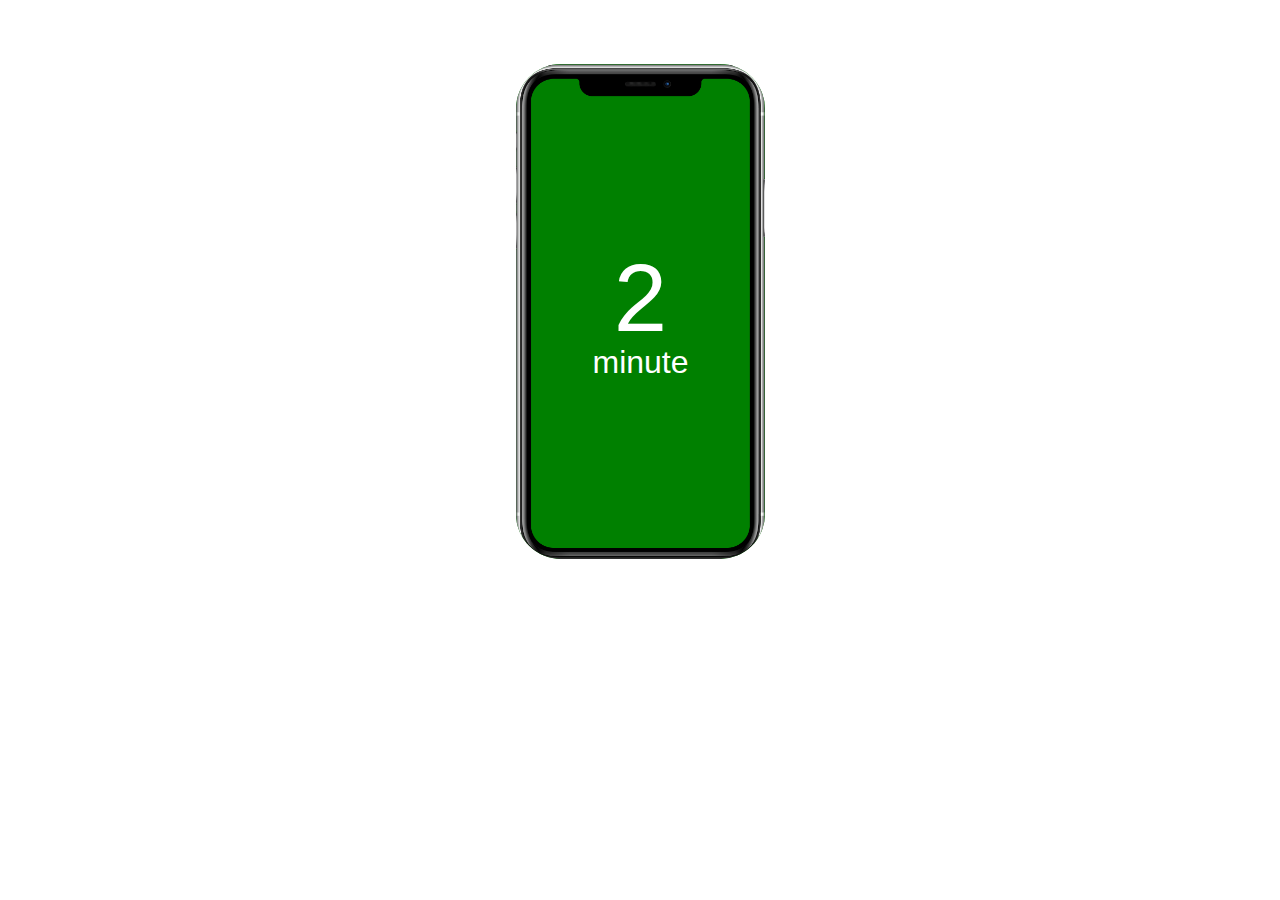
<file: homework1/index.html>
<!DOCTYPE html>
<html lang="en">
<head>
    <meta charset="UTF-8">
    <meta name="viewport" content="width=device-width, initial-scale=1.0">
    <title>Timer</title>
    <link rel="stylesheet" href="./styles/main.css">
</head>
<body>
    <div class="phone-timer">
        <div class="container-phone">
            <div class="phone-green">
                <div class="phone">
                    <p class="phone__title">2</p>
                    <p class="phone__text">minute</p>
                </div>
                <div class="timer"></div>
            </div>
        </div>
    </div>


    <script src="./scripts/jquery.min.js"></script>
    <script src="./scripts/script.js"></script>
</body>
</html>
</file>
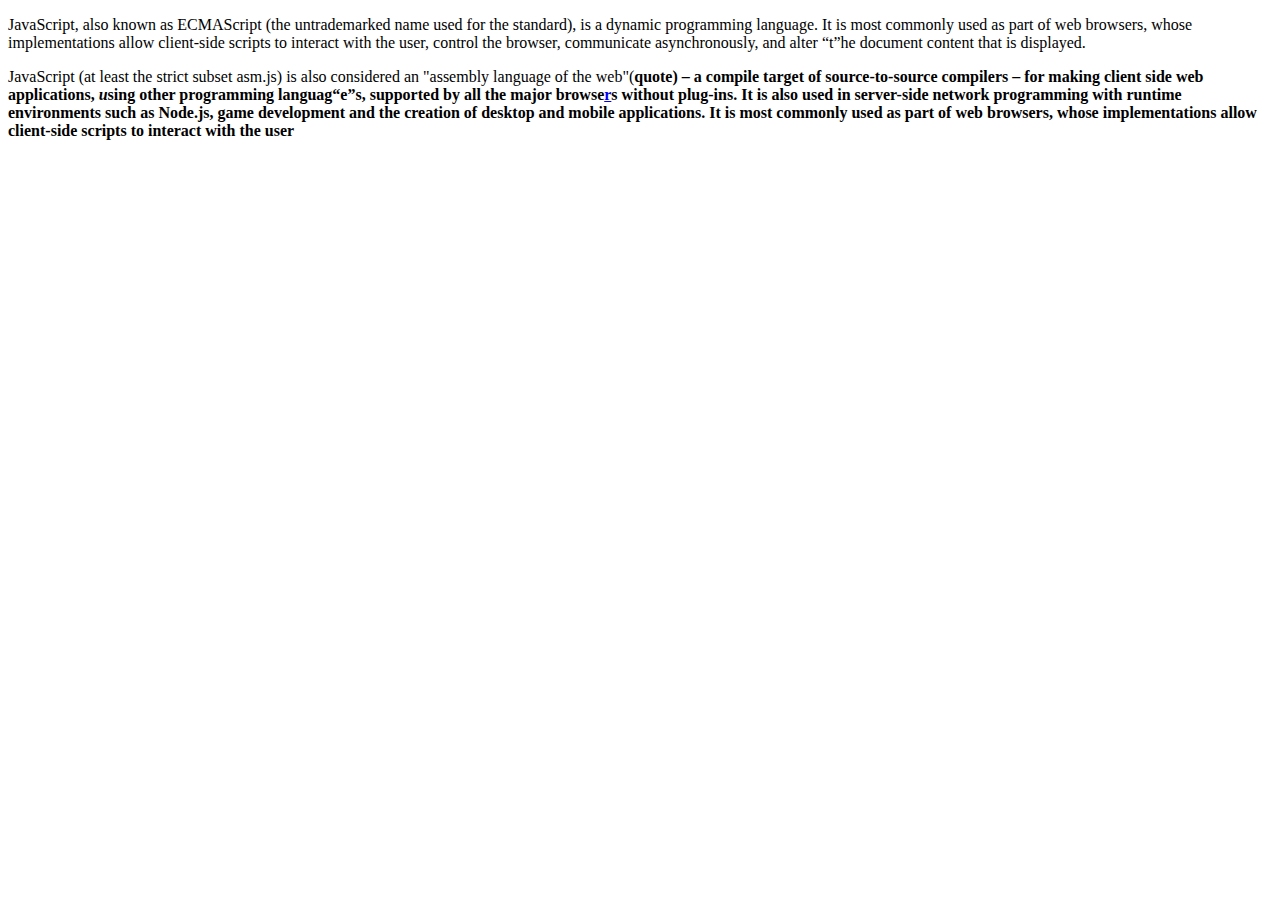
<file: homework2/index.html>
<!DOCTYPE html>
<html lang="en">

<head>
    <meta charset="UTF-8">
    <meta name="viewport" content="width=device-width, initial-scale=1.0">
    <title>Document</title>
</head>

<body>

    <div id="first">
        <p>JavaScript, also known as ECMAScript (the untrademarked name used for the standard), is a dynamic programming
        language. It is most <span>c</span>ommonly used as part of web browsers, whose implementations allow
        client-side scripts to interact with the user, control the browser, communicate asynchronously, and alter
        <q>t</q>he document <span class="extra">c</span>ontent that is displayed.</p>
    </div>

    <div id="second">
        <span id="s1">J</span>avaScript (at least the strict subset asm.js) is also considered an "assembly language of
        the web"(<b class="s2">quote) – a compile target of source-to-source compilers – for making client side web applications, <i>u</i>sing other programming languag<q title="hello">e</q>s, supported by all the major browse<a href="#" target="_blank">r</a>s without plug-ins. It is also used in server-side network programming with runtime environments such as Node.js, game development and the creation of desktop and mobile applications. It is most commonl<span class="extra">y</span> used as part of web browsers, whose implementations allow client-side scripts to interact with the user</div>
    <script src="./scripts/jquery.min.js"></script>
    <script src="./scripts/script.js"></script>
</body>

</html>
</file>
<file: homework1/styles/main.css>
@import url(./reset.css);
body {
  font-family: sans-serif;
}

.container-phone {
  width: 100vw;
  height: 100vh;
  display: flex;
  justify-content: center;
}

.phone {
  width: 250px;
  height: 500px;
  background-image: url(../images/iphonescreen.png);
  background-size: 250px 500px;
  display: flex;
  flex-direction: column;
  justify-content: center;
  align-items: center;
  z-index: 2;
  position: relative;
}
.phone__title {
  font-size: 6em;
  color: #fff;
}
.phone__text {
  font-size: 2em;
  color: #fff;
}

.phone-green {
  margin-top: 5%;
  width: 249px;
  height: 495px;
  background: green;
  border-radius: 45px;
  position: relative;
  overflow: hidden;
}

.timer {
  margin-top: 1px;
  width: 248px;
  height: 0;
  background-color: black;
  position: absolute;
  top: 0;
  left: 0;
  z-index: 1;
}/*# sourceMappingURL=main.css.map */
</file>
